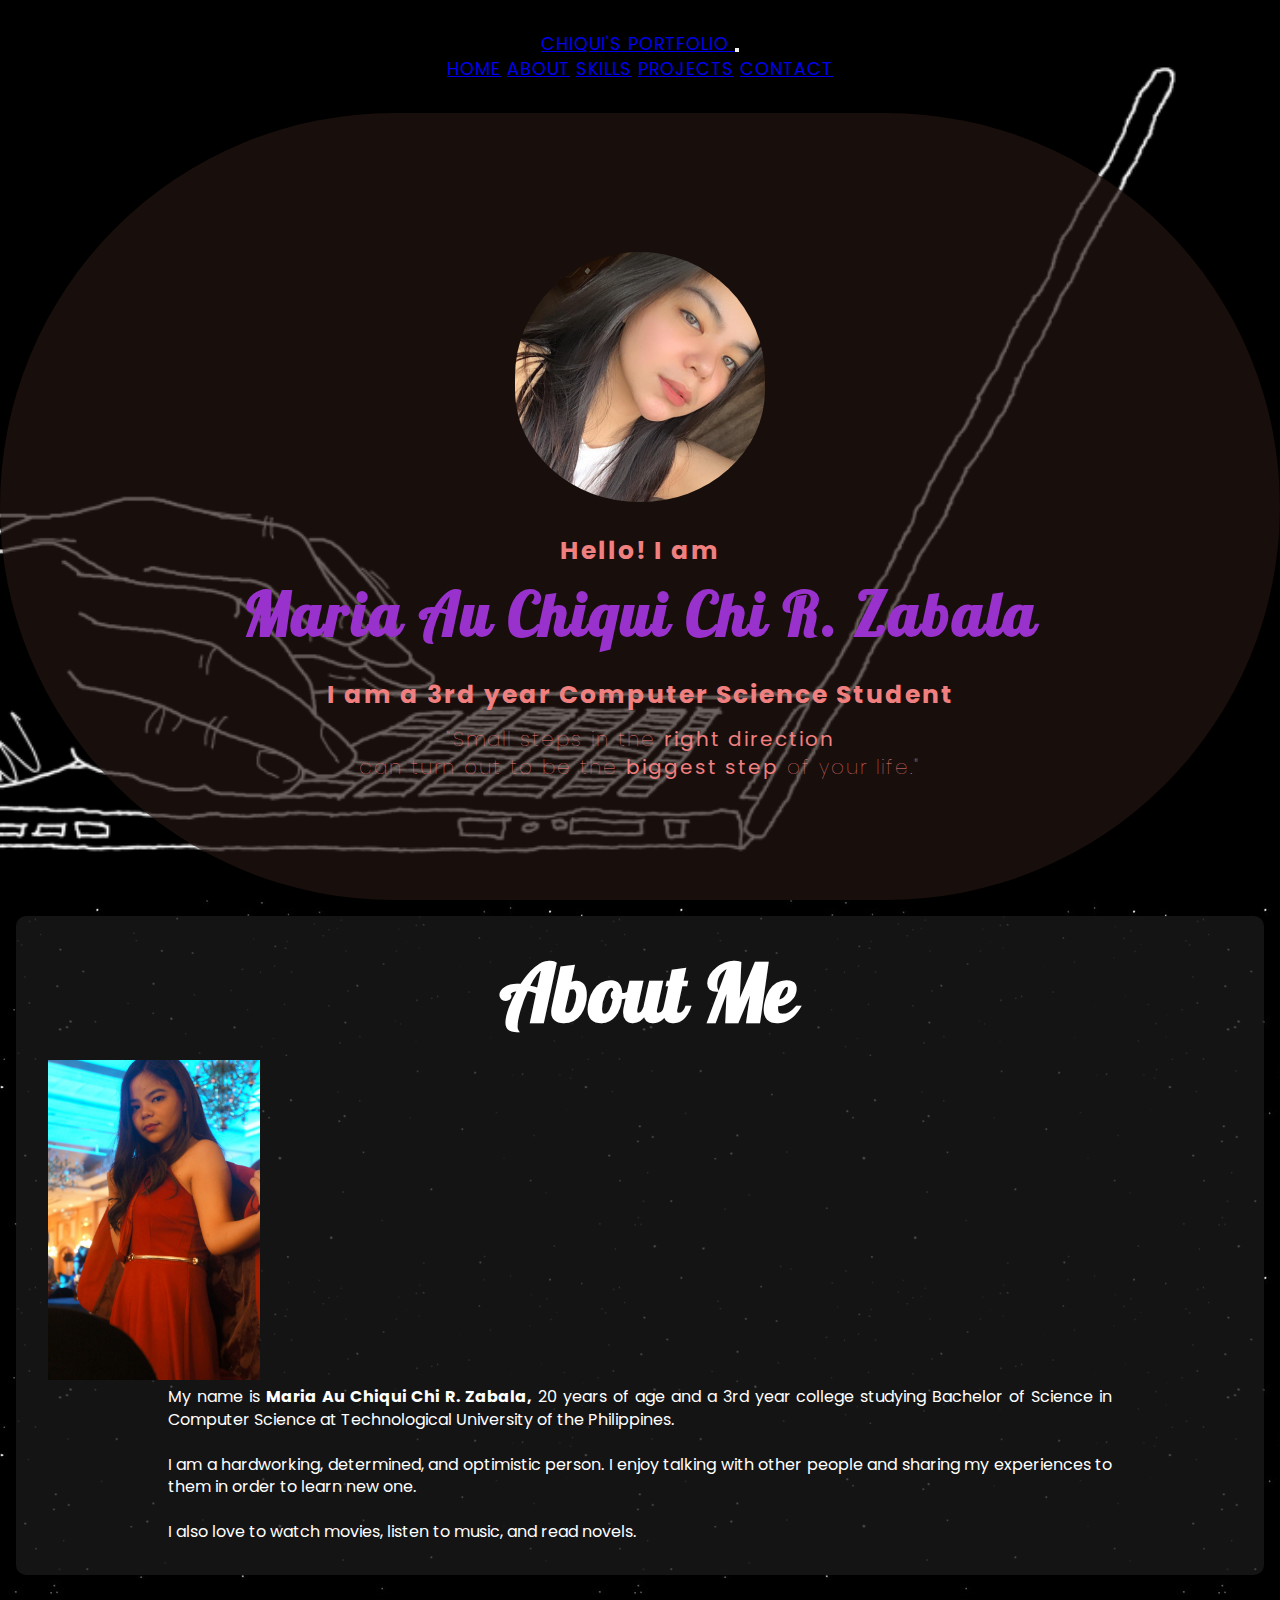
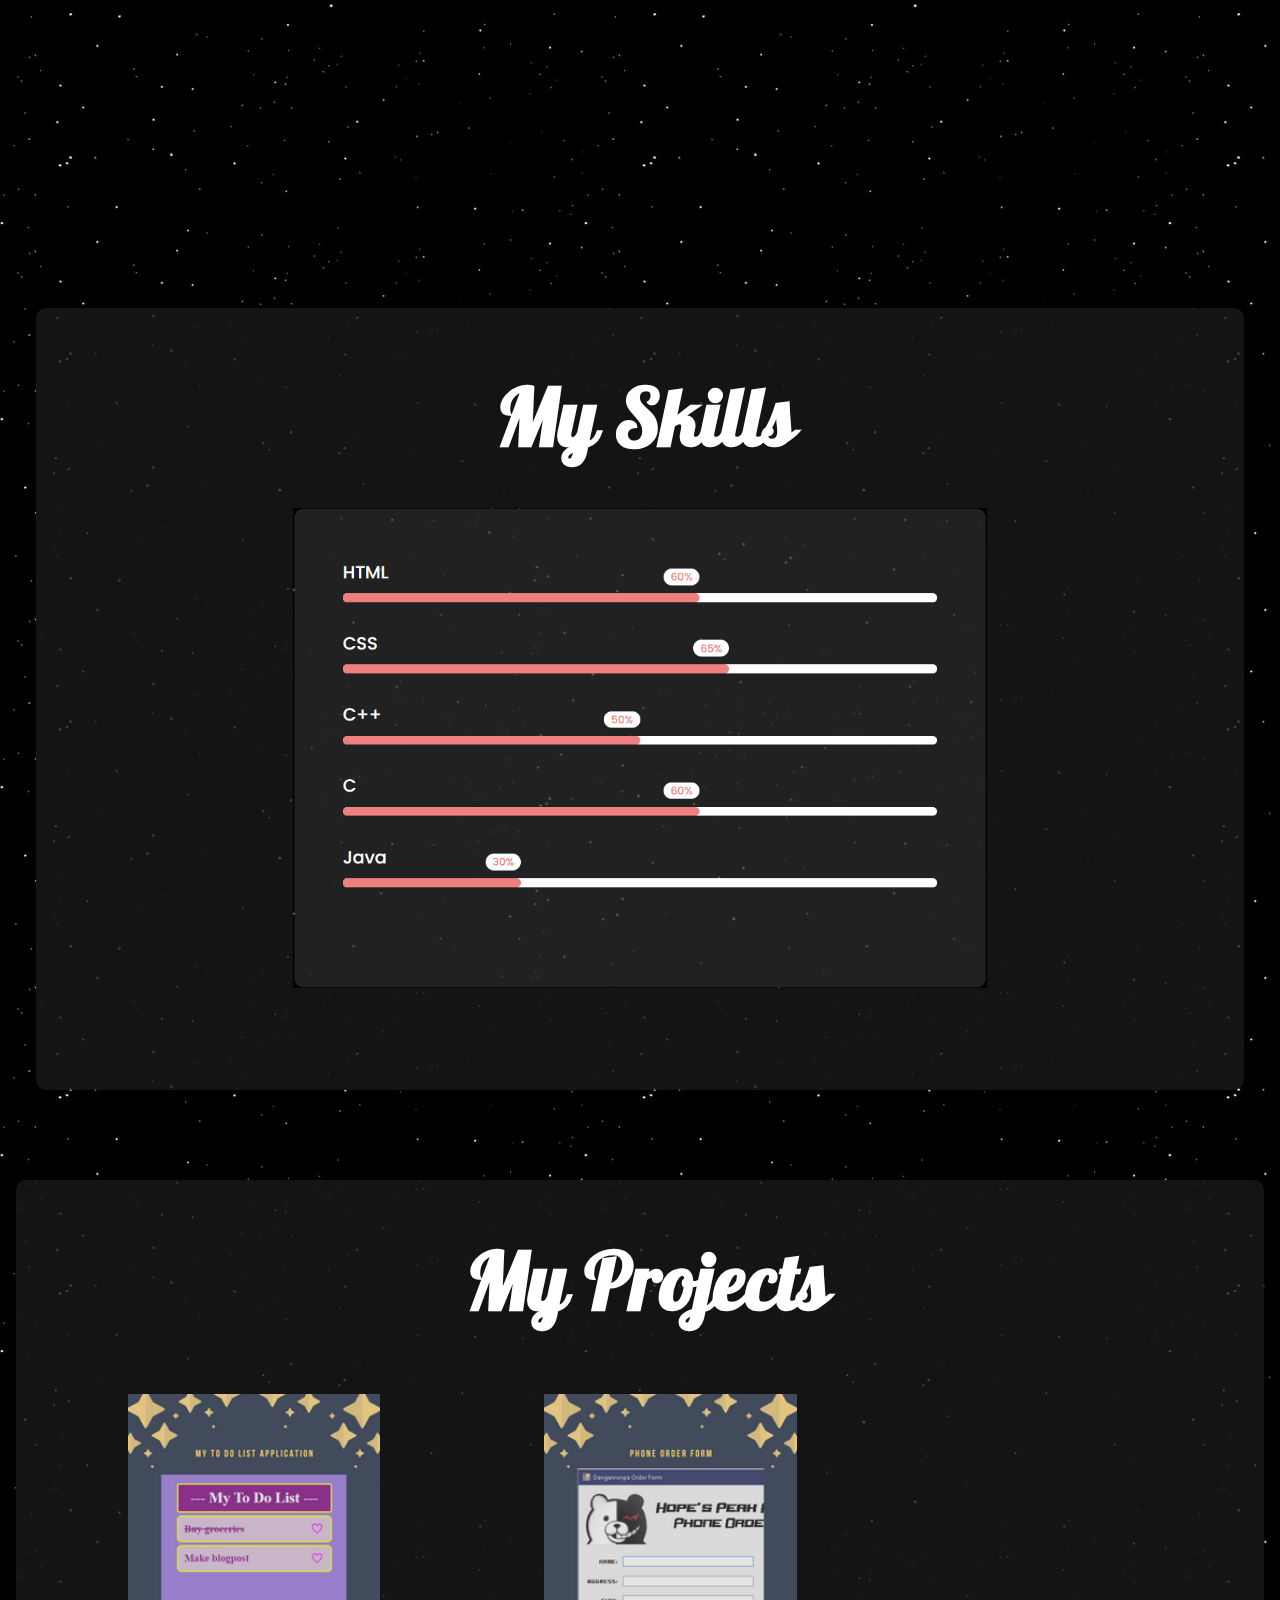
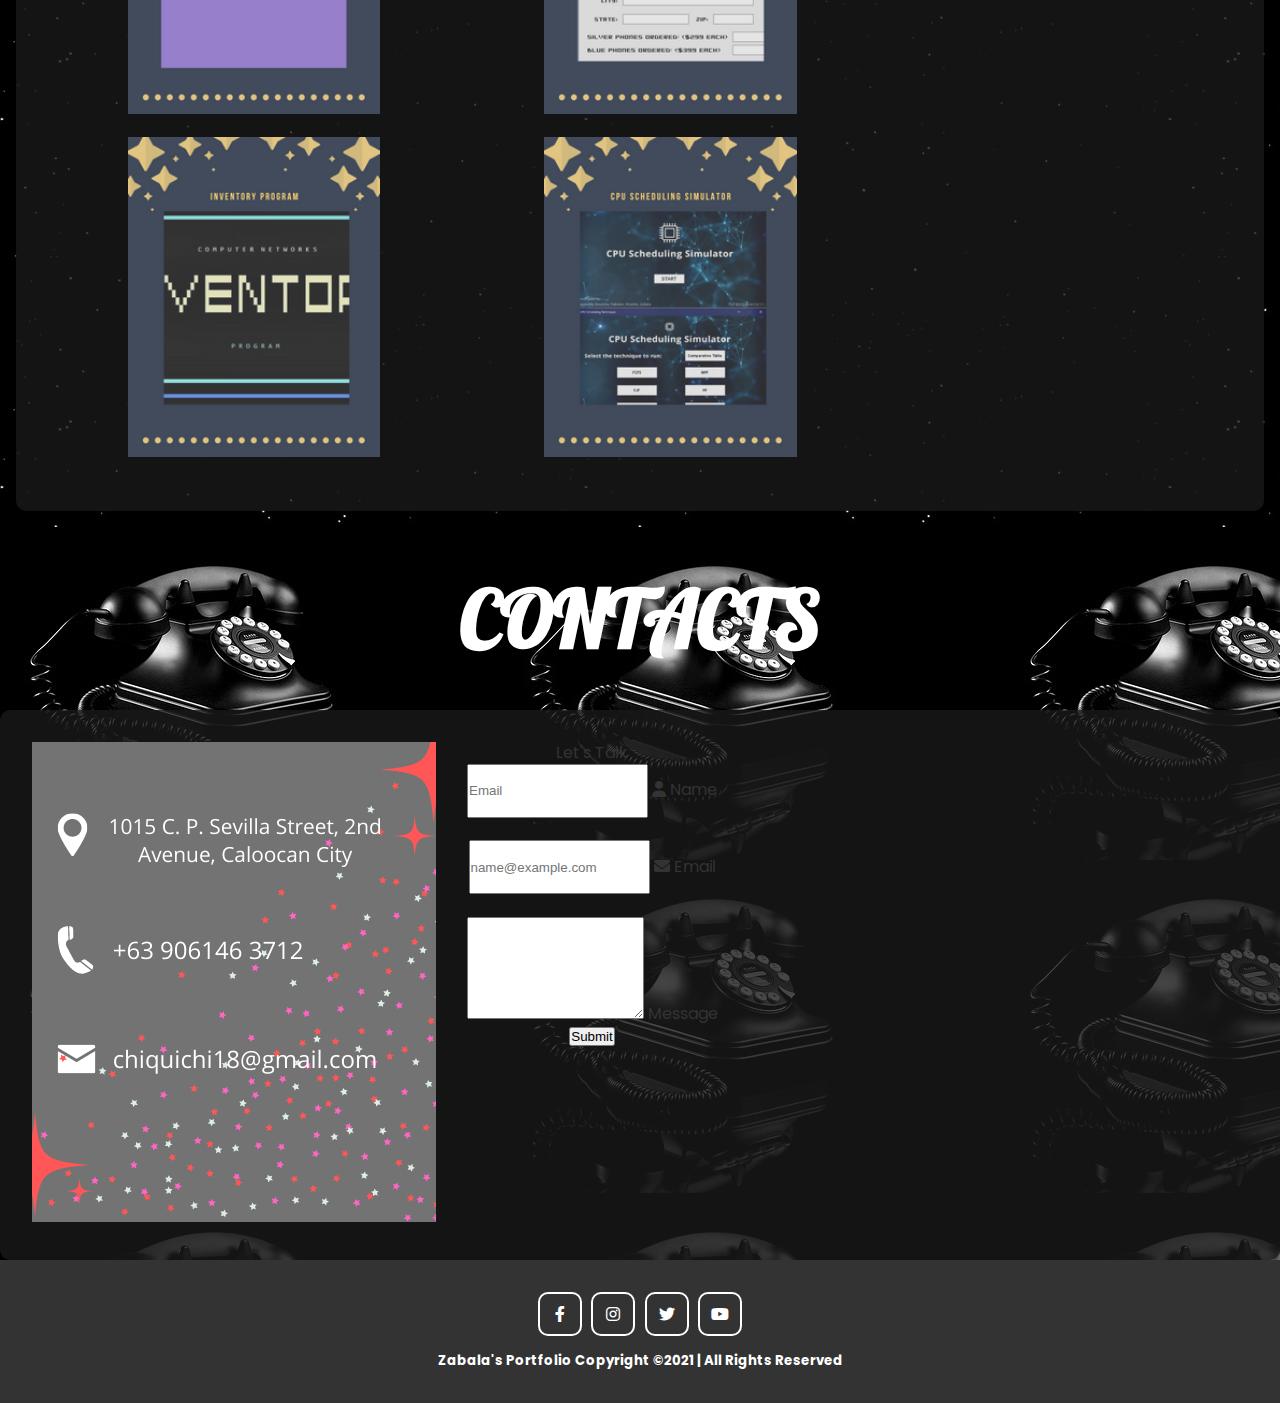
<file: index.html>
<!DOCTYPE html>
<html lang="en">
<head>
    <meta charset="UTF-8">
    <meta http-equiv="X-UA-Compatible" content="IE=edge">
    <meta name="viewport" content="width=device-width, initial-scale=1.0">
    <title>Chiqui's Portfolio</title>
    <link rel="icon" href="images/logo.png">
    <link rel="stylesheet" href="styles.css">
    <link rel="stylesheet" href="https://cdnjs.cloudflare.com/ajax/libs/font-awesome/4.7.0/css/font-awesome.min.css">
    <link rel="stylesheet" href="https://cdnjs.cloudflare.com/ajax/libs/font-awesome/6.0.0-beta2/css/all.min.css"
    <link rel="preconnect" href="https://fonts.googleapis.com">
    <link rel="preconnect" href="https://fonts.gstatic.com" crossorigin>
    <link href="https://fonts.googleapis.com/css2?family=Poppins:wght@400;500;600;700&display=swap" rel="stylesheet">
    <link href='https://fonts.googleapis.com/css?family=Galada' rel='stylesheet'>
    <!-- CSS only -->
    <link href="https://cdn.jsdelivr.net/npm/bootstrap@5.1.3/dist/css/bootstrap.min.css" rel="stylesheet" integrity="sha384-1BmE4kWBq78iYhFldvKuhfTAU6auU8tT94WrHftjDbrCEXSU1oBoqyl2QvZ6jIW3" crossorigin="anonymous">

</head>
<body>
    <header>
        <nav class="navbar d-inline-flex fixed-top navbar-expand-md navbar-dark bg-dark">
            <div class="container-fluid">
                <a href="index.html" class="navbar-brand"> Chiqui's <span>Portfolio</span> </a>
                
                <button type="button" class="navbar-toggler" 
                data-bs-toggle="collapse" 
                data-bs-target="#navbarCollapse">
    
                <span class="navbar-toggler-icon"> </span>
                </button>
    
    
                <div class="collapse navbar-collapse" id="navbarCollapse">
                    <div class="navbar-nav ms-auto">
                        <a href="#Home" class="nav-item nav-link text-light">Home</a>
                        <a href="#About" class="nav-item nav-link text-light">About</a>
                        <a href="#Skills" class="nav-item nav-link text-light">Skills</a>
                        <a href="#Projects" class="nav-item nav-link text-light">Projects</a>
                        <a href="#Contacts" class="nav-item nav-link text-light">Contact</a>
                    </div>
                    </div>
                </div>
        </nav>
        <div class="Home" id="Home">
            <div class="contain d-block-flex">
                <div class="photo">
                    <img class="photo" src="images/chiqui.jpg">
                </div>
                <h2>Hello! I am</h2>
                <h1>Maria Au Chiqui Chi R. Zabala</h1>
                <h2>I am a 3rd year Computer Science Student</h2>
                <h4>"Small steps in the <b>right direction</b></h4>
                <h4>can turn out to be the <b>biggest step</b> of your life."</h4>
            </div>
        </div>
    </header>

    <section class="about" id="About">
        <div class="container">
            <h2>About Me</h2>
            <div class="row align-items-start">
                <div class="col pb-4">
                    <img src="images/about.jpg" style="height:20rem">
                </div>
            </div>

            <div class="about-text">
                <p>My name is <b>Maria Au Chiqui Chi R. Zabala,</b> 20 years of age
                and a 3rd year college studying Bachelor of Science in Computer Science
                at Technological University of the Philippines.
            <br>
            <br>
                I am a hardworking, determined, and optimistic person. I enjoy talking
                with other people and sharing my experiences to them in order to learn new one.
            <br>
            <br>
                I also love to watch movies, listen to music, and read novels. </p>
            </div>
        </div>
    </section>

    <section class="Skills" id="Skills">
        <center>
            <div class="container justify-content-center">
            <h1>My Skills</h1>
            <div class="row align-items-start">
                <div class="col">
                    <img src="images/skills.PNG" style="height:30rem">
                </div>
            </div>
        </div>
    </center>
    </section>

    <Section class="Projects" id="Projects">
        <div class="container">
            <div class="heading">
                <span>
                    <h2 class="display-2">My Projects</h2>
                    <br>
                </span>
            </div>
            <div class="row">
                    <div class="col">
                    <center>
                        <img src="images/todo.png" style="height:20rem">
                        <img src="images/form.png" style="height:20rem">
                    </center>
                    </div>
                    <div class="w-100 pt-5"></div>
                    <div class="col">
                    <center>
                        <img src="images/inventory.png" style="height:20rem">
                        <img src="images/cpu.png" style="height:20rem">
                    </center>
                    </div>
            </div>
        </div>
    </Section>

    <section class="contacts" id="Contacts">
    <div class ="contactsection"> </div>
    <div class="cont">
        <div class="heading">
            <br>
            <h1>CONTACTS</h1>
        </div>
    
    <div class="container p-4"> 
        <div class="row">
        <div class="col">
            <img src="images/contacts.png" style="height:30rem">
        </div>

        <div class="col-8 pt-10">
            <div class="card card-md p-2 my-5 mx-2 justify-content-center bg-dark"> 
            <div class="p-2">
                <p class="mes text-light">Let's Talk</p>
                <div class="form-floating mb-2">
                    <input type="name" class="form-control" id="floatingInput" style="height: 50px" placeholder="Email">
                    <label for="floatingInput"><i class="fa fa-user"></i> Name </label>
                </div>
                <br>
                <div class="col"> 
                    <div class="form-floating mb-2">
                    <input type="email" class="form-control" id="floatingInput" placeholder="name@example.com"
                        style="height: 50px"  placeholder="Email">
                        <label for="floatingInput"> <i class="fa fa-envelope"> </i> Email </label>
                    </div>
                <br>
                    <div class="col"> 
                        <div class="form-floating mb-3">
                            <textarea class="form-control" placeholder="Message"
                            id="floatingTextarea" style="height: 100px"> </textarea>
                            <label for="floatingTextarea">Message </label>
                        </div>
                        <button type="button" class="btn btn-outline-light">Submit</button>
                    </div>
                </div>
            </div>
        </div>
        </div>
    </div>
    </div>
</section>
    
    <footer>
        <div class="socials">
            <a href="https://www.facebook.com/chqzbl/">
                <i class="fab fa-facebook-f"></i>
            </a>
            <a href="https://www.instagram.com/chqzbl/">
                <i class="fab fa-instagram"></i>
            </a>
            <a href="https://twitter.com/Chqzbl">
                <i class="fab fa-twitter"></i>
            </a>
            <a href="https://www.youtube.com/channel/UCviWSBtIVk73ea6JZboS6Gg">
                <i class="fab fa-youtube"></i>
            </a>
        </div>
        <h5>Zabala's Portfolio Copyright ©2021 | All Rights Reserved</h5>
    </footer>

    <!-- JavaScript Bundle with Popper -->
<script src="https://cdn.jsdelivr.net/npm/bootstrap@5.1.3/dist/js/bootstrap.bundle.min.js" integrity="sha384-ka7Sk0Gln4gmtz2MlQnikT1wXgYsOg+OMhuP+IlRH9sENBO0LRn5q+8nbTov4+1p" crossorigin="anonymous"></script>

</body>
</html>
</file>
<file: styles.css>
*{
    padding: 0;
    margin: 0;
    scroll-behavior: smooth;
}

body{
    font-family: 'Poppins', sans-serif;
    line-height: 1.4;
    color: #333;
    margin: 0;
}

header{
    min-height: 100vh;
    background: url("images/bg.jpg") no-repeat center/cover fixed;
    display: flex;
    flex-direction: column;
    justify-content: stretch;
}
.navbar{
    text-align: center;
    padding: 2rem;
    font-size: 1.1rem;
    text-transform: uppercase;
    letter-spacing: 1px;
}
.Home{
    flex: 1;
    display: flex;
    align-items: center;
    justify-content: center;
    text-align: center;
    color: lightcoral;
    background-color: rgba(36, 21, 16, 0.671);
    border: 10rem transparent;
    border-radius: 500rem;
    padding: 0.8rem;
    letter-spacing: 2px;
}
.Home h1{
    color: darkorchid;
    font-size: 60px;
    font-family: 'Galada';
}
.Home h2{
    padding: 0.8rem;
    font-size: 25px;
}
.Home h4{
    font-weight: lighter;
    font-size: 20px;
}
.photo{
    margin-top: 10px;
    margin-left: auto;
    margin-right: auto;
    position: relative;
    width: 250px;
    height: 250px;
    border-radius: 200px;
    margin-bottom: 15px;
    padding-bottom: 0.8rem;
}

.about{
    min-height: 100vh;
    padding: 1rem 1rem;
    background: url("images/star.jpg");
}

.about .container{
    display: flex;
    flex-direction: column;
    text-align: center;
    max-width: 60px 20px 0 20px;
    background: #191919cb;
    border-radius: 10px;
    padding: 2rem;
}
.about-text {
    color:#fff;
}

    .about .container h2{
        color:#fff;
        font-size: 5rem;
        padding: 0 0 0 1rem;
        font-family: 'Galada';
        text-align: center;
    }

.about .container p{
    text-align: justify;
}
@media screen and (min-width: 768px){
.container p{
    margin-left: 7.5rem;
    margin-right: 7.5rem;
}
}

.Skills{
    min-height: 100vh;
    background: url("images/star.jpg");
    color: #fff;
    padding: 1rem 1rem;
}
.Skills h1{
    font-size: 5rem;
    line-height: 2em;
    padding: 0.5rem 0 0 0.8rem;
    text-align: center;
    font-family: 'Galada';

}
.Skills .container{
    display: flex;
    flex-direction: column;
    align-items: center;
    text-align: center;
    margin: 60px 20px 0 20px;
    background: #191919cb;
    border-radius: 10px;
    padding: 2rem;
}
.Skills .container .row img{
    width: 100%;
    margin-bottom: 4rem;
}
.Projects{
    min-height: 100vh;
    background: url("images/star.jpg");
    color: #fff;
    padding: 1rem 1rem;
}
.Projects .container{
    display: flex;
    flex-direction: column;
    background: #191919cb;
    border-radius: 10px;
    padding: 2rem;
}
.Projects .container .heading h2{
    font-size: 5rem;
    line-height: 2em;
    text-align: center;
    font-family: 'Galada';
    padding: 0 0 0 1rem;
}
.Projects .row .col img{
    padding-right: 5rem;
    padding-left: 5rem;
    padding-bottom: 1rem;
}
.contacts .container{
    background: #191919cb;
    border-radius: 10px;
    flex-direction: column;
    padding: 2rem;
}
.contacts .cont{
    justify-content: center;
    align-items: center;
    text-align: center;
    margin: 0;
    background: url("images/phone.jpg");
}
.contacts h1{
    font-family: 'Galada';
    color: #fff;
    font-size: 5rem;
    line-height: 2em;
}
.row{
    display: flex;
    flex-wrap: wrap;
}
@media only screen and (max-width: 768px){
    .container .col-8{
        flex: 0 0 auto;
        width: 100%;
    }
}
footer{
    background-color: #333;
    color: #fff;
    text-align: center;
    padding: 2rem 0;
}
.socials{
    justify-content: center;
    display: flex;
    margin-bottom: 1rem;
}
.socials a{
    color: #fff;
    width: 40px;
    display: flex;
    justify-content: center;
    align-items: center;
    height: 40px;
    border: 2px solid #fff;
    border-radius: 10px;
    text-decoration: none;
    margin: 0 0.3rem;
}
.socials a:hover{
    color: lightcoral;
}
</file>
